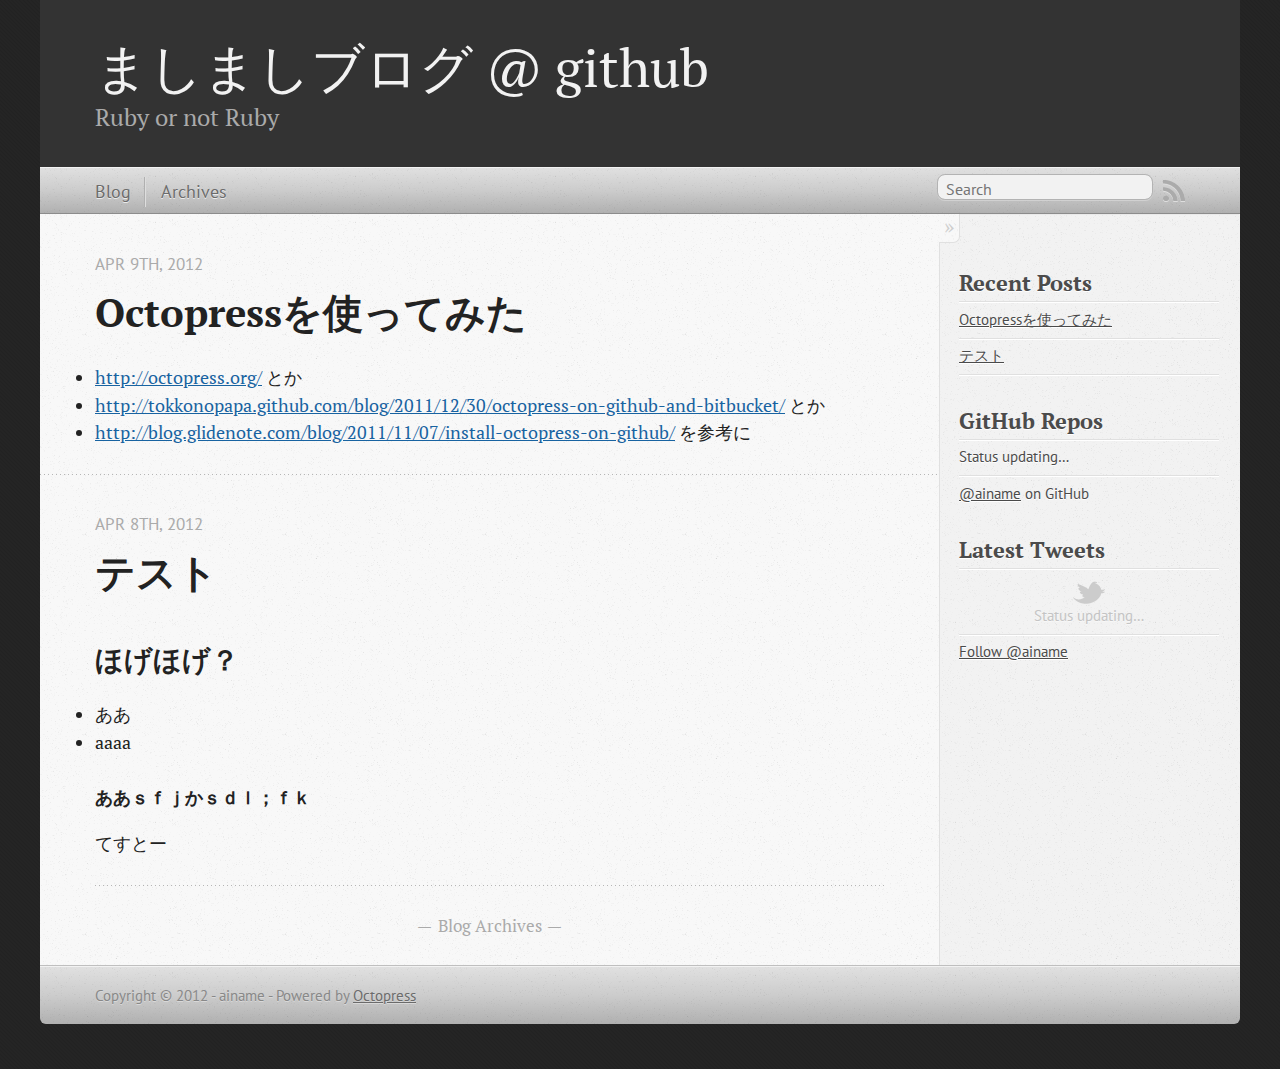
<file: index.html>
<!DOCTYPE html>
<!--[if IEMobile 7 ]><html class="no-js iem7"><![endif]-->
<!--[if lt IE 9]><html class="no-js lte-ie8"><![endif]-->
<!--[if (gt IE 8)|(gt IEMobile 7)|!(IEMobile)|!(IE)]><!--><html class="no-js" lang="en"><!--<![endif]-->
<head>
  <meta charset="utf-8">
  <title>ましましブログ @ github</title>
  <meta name="author" content="ainame">

  
  <meta name="description" content="http://octopress.org/
とか
http://tokkonopapa.github.com/blog/2011/12/30/octopress-on-github-and-bitbucket/
とか
http://blog.glidenote.com/blog/2011/11/ &hellip;">
  

  <!-- http://t.co/dKP3o1e -->
  <meta name="HandheldFriendly" content="True">
  <meta name="MobileOptimized" content="320">
  <meta name="viewport" content="width=device-width, initial-scale=1">

  
  <link rel="canonical" href="http://ainame.github.com">
  <link href="/favicon.png" rel="icon">
  <link href="/stylesheets/screen.css" media="screen, projection" rel="stylesheet" type="text/css">
  <script src="/javascripts/modernizr-2.0.js"></script>
  <script src="/javascripts/ender.js"></script>
  <script src="/javascripts/octopress.js" type="text/javascript"></script>
  <link href="/atom.xml" rel="alternate" title="ましましブログ @ github" type="application/atom+xml">
  <!--Fonts from Google"s Web font directory at http://google.com/webfonts -->
<link href="http://fonts.googleapis.com/css?family=PT+Serif:regular,italic,bold,bolditalic" rel="stylesheet" type="text/css">
<link href="http://fonts.googleapis.com/css?family=PT+Sans:regular,italic,bold,bolditalic" rel="stylesheet" type="text/css">

  

</head>

<body   >
  <header role="banner"><hgroup>
  <h1><a href="/">ましましブログ @ github</a></h1>
  
    <h2>Ruby or not Ruby</h2>
  
</hgroup>

</header>
  <nav role="navigation"><ul class="subscription" data-subscription="rss">
  <li><a href="/atom.xml" rel="subscribe-rss" title="subscribe via RSS">RSS</a></li>
  
</ul>
  
<form action="http://google.com/search" method="get">
  <fieldset role="search">
    <input type="hidden" name="q" value="site:ainame.github.com" />
    <input class="search" type="text" name="q" results="0" placeholder="Search"/>
  </fieldset>
</form>
  
<ul class="main-navigation">
  <li><a href="/">Blog</a></li>
  <li><a href="/blog/archives">Archives</a></li>
</ul>

</nav>
  <div id="main">
    <div id="content">
      <div class="blog-index">
  
  
  
    <article>
      
  <header>
    
      <h1 class="entry-title"><a href="/blog/2012/04/09/octopresswoshi-tutemita/">Octopressを使ってみた</a></h1>
    
    
      <p class="meta">
        








  


<time datetime="2012-04-09T00:13:00+09:00" pubdate data-updated="true">Apr 9<span>th</span>, 2012</time>
        
      </p>
    
  </header>


  <div class="entry-content"><ul>
<li><a href="http://octopress.org/">http://octopress.org/</a>
とか</li>
<li><a href="http://tokkonopapa.github.com/blog/2011/12/30/octopress-on-github-and-bitbucket/">http://tokkonopapa.github.com/blog/2011/12/30/octopress-on-github-and-bitbucket/</a>
とか</li>
<li><a href="http://blog.glidenote.com/blog/2011/11/07/install-octopress-on-github/">http://blog.glidenote.com/blog/2011/11/07/install-octopress-on-github/</a>
を参考に</li>
</ul>

</div>
  
  


    </article>
  
  
    <article>
      
  <header>
    
      <h1 class="entry-title"><a href="/blog/2012/04/08/tesuto/">テスト</a></h1>
    
    
      <p class="meta">
        








  


<time datetime="2012-04-08T23:42:00+09:00" pubdate data-updated="true">Apr 8<span>th</span>, 2012</time>
        
      </p>
    
  </header>


  <div class="entry-content"><h2>ほげほげ？</h2>

<ul>
<li>ああ</li>
<li>aaaa</li>
</ul>


<h4>ああｓｆｊかｓｄｌ；ｆｋ</h4>

<p>てすとー</p>
</div>
  
  


    </article>
  
  <div class="pagination">
    
    <a href="/blog/archives">Blog Archives</a>
    
  </div>
</div>
<aside class="sidebar">
  
    <section>
  <h1>Recent Posts</h1>
  <ul id="recent_posts">
    
      <li class="post">
        <a href="/blog/2012/04/09/octopresswoshi-tutemita/">Octopressを使ってみた</a>
      </li>
    
      <li class="post">
        <a href="/blog/2012/04/08/tesuto/">テスト</a>
      </li>
    
  </ul>
</section>

<section>
  <h1>GitHub Repos</h1>
  <ul id="gh_repos">
    <li class="loading">Status updating&#8230;</li>
  </ul>
  
  <a href="https://github.com/ainame">@ainame</a> on GitHub
  
  <script type="text/javascript">
    $.domReady(function(){
        if (!window.jXHR){
            var jxhr = document.createElement('script');
            jxhr.type = 'text/javascript';
            jxhr.src = '/javascripts/libs/jXHR.js';
            var s = document.getElementsByTagName('script')[0];
            s.parentNode.insertBefore(jxhr, s);
        }

        github.showRepos({
            user: 'ainame',
            count: 0,
            skip_forks: true,
            target: '#gh_repos'
        });
    });
  </script>
  <script src="/javascripts/github.js" type="text/javascript"> </script>
</section>


<section>
  <h1>Latest Tweets</h1>
  <ul id="tweets">
    <li class="loading">Status updating&#8230;</li>
  </ul>
  <script type="text/javascript">
    $.domReady(function(){
      getTwitterFeed("ainame", 4, false);
    });
  </script>
  <script src="/javascripts/twitter.js" type="text/javascript"> </script>
  
    <a href="http://twitter.com/ainame" class="twitter-follow-button" data-show-count="false">Follow @ainame</a>
  
</section>





  
</aside>

    </div>
  </div>
  <footer role="contentinfo"><p>
  Copyright &copy; 2012 - ainame -
  <span class="credit">Powered by <a href="http://octopress.org">Octopress</a></span>
</p>

</footer>
  







  <script type="text/javascript">
    (function(){
      var twitterWidgets = document.createElement('script');
      twitterWidgets.type = 'text/javascript';
      twitterWidgets.async = true;
      twitterWidgets.src = 'http://platform.twitter.com/widgets.js';
      document.getElementsByTagName('head')[0].appendChild(twitterWidgets);
    })();
  </script>





</body>
</html>
</file>
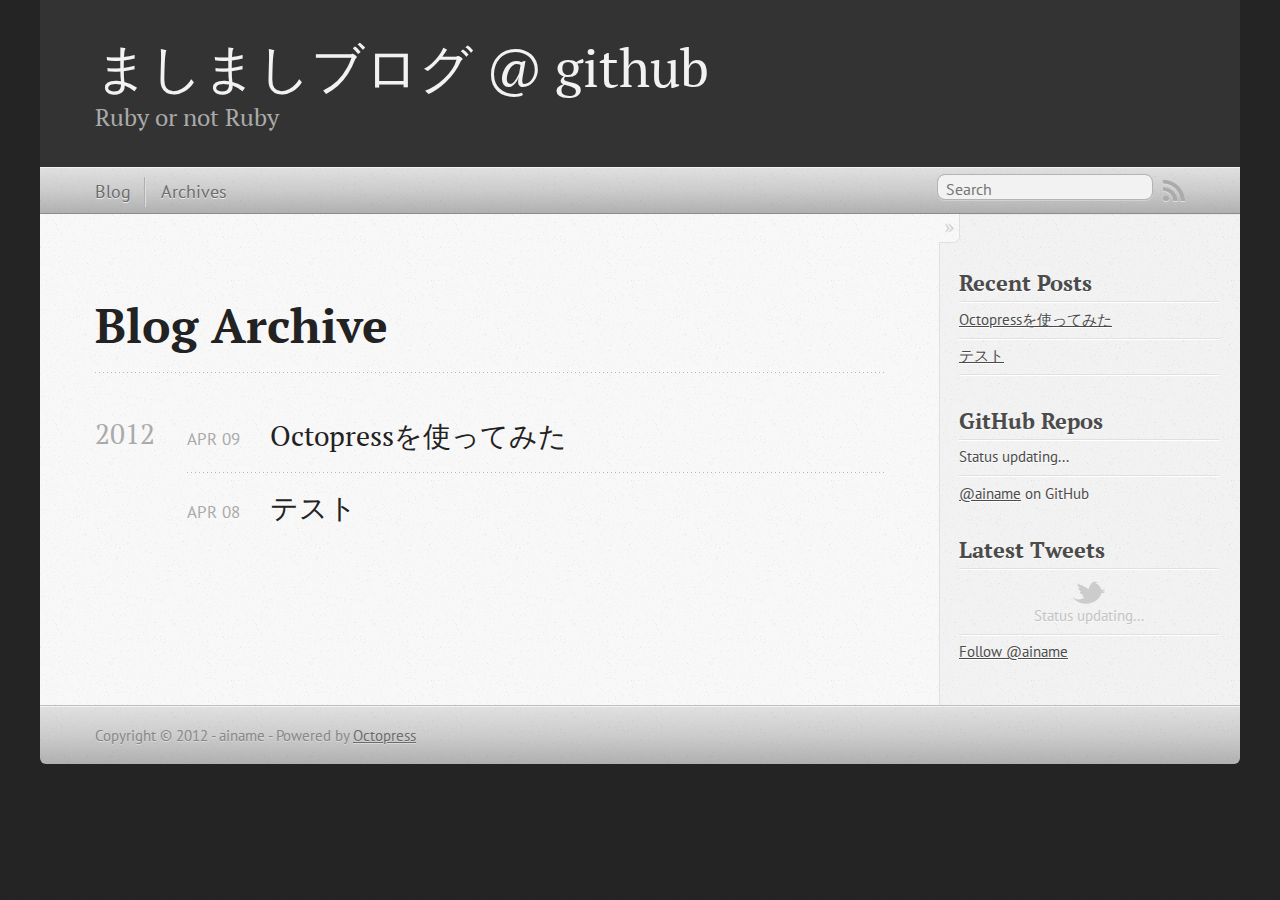
<file: blog/archives/index.html>
<!DOCTYPE html>
<!--[if IEMobile 7 ]><html class="no-js iem7"><![endif]-->
<!--[if lt IE 9]><html class="no-js lte-ie8"><![endif]-->
<!--[if (gt IE 8)|(gt IEMobile 7)|!(IEMobile)|!(IE)]><!--><html class="no-js" lang="en"><!--<![endif]-->
<head>
  <meta charset="utf-8">
  <title>Blog Archive - ましましブログ @ github</title>
  <meta name="author" content="ainame">

  
  <meta name="description" content="Blog Archive 2012 Octopressを使ってみた
Apr 09 2012 テスト
Apr 08 2012 Recent Posts Octopressを使ってみた テスト GitHub Repos Status updating... @ainame on GitHub $. &hellip;">
  

  <!-- http://t.co/dKP3o1e -->
  <meta name="HandheldFriendly" content="True">
  <meta name="MobileOptimized" content="320">
  <meta name="viewport" content="width=device-width, initial-scale=1">

  
  <link rel="canonical" href="http://ainame.github.com/blog/archives">
  <link href="/favicon.png" rel="icon">
  <link href="/stylesheets/screen.css" media="screen, projection" rel="stylesheet" type="text/css">
  <script src="/javascripts/modernizr-2.0.js"></script>
  <script src="/javascripts/ender.js"></script>
  <script src="/javascripts/octopress.js" type="text/javascript"></script>
  <link href="/atom.xml" rel="alternate" title="ましましブログ @ github" type="application/atom+xml">
  <!--Fonts from Google"s Web font directory at http://google.com/webfonts -->
<link href="http://fonts.googleapis.com/css?family=PT+Serif:regular,italic,bold,bolditalic" rel="stylesheet" type="text/css">
<link href="http://fonts.googleapis.com/css?family=PT+Sans:regular,italic,bold,bolditalic" rel="stylesheet" type="text/css">

  

</head>

<body   >
  <header role="banner"><hgroup>
  <h1><a href="/">ましましブログ @ github</a></h1>
  
    <h2>Ruby or not Ruby</h2>
  
</hgroup>

</header>
  <nav role="navigation"><ul class="subscription" data-subscription="rss">
  <li><a href="/atom.xml" rel="subscribe-rss" title="subscribe via RSS">RSS</a></li>
  
</ul>
  
<form action="http://google.com/search" method="get">
  <fieldset role="search">
    <input type="hidden" name="q" value="site:ainame.github.com" />
    <input class="search" type="text" name="q" results="0" placeholder="Search"/>
  </fieldset>
</form>
  
<ul class="main-navigation">
  <li><a href="/">Blog</a></li>
  <li><a href="/blog/archives">Archives</a></li>
</ul>

</nav>
  <div id="main">
    <div id="content">
      <div>
<article role="article">
  
  <header>
    <h1 class="entry-title">Blog Archive</h1>
    
  </header>
  
  <div id="blog-archives">



  
  <h2>2012</h2>

<article>
  
<h1><a href="/blog/2012/04/09/octopresswoshi-tutemita/">Octopressを使ってみた</a></h1>
<time datetime="2012-04-09T00:13:00+09:00" pubdate><span class='month'>Apr</span> <span class='day'>09</span> <span class='year'>2012</span></time>


</article>



<article>
  
<h1><a href="/blog/2012/04/08/tesuto/">テスト</a></h1>
<time datetime="2012-04-08T23:42:00+09:00" pubdate><span class='month'>Apr</span> <span class='day'>08</span> <span class='year'>2012</span></time>


</article>

</div>

  
</article>

</div>

<aside class="sidebar">
  
    <section>
  <h1>Recent Posts</h1>
  <ul id="recent_posts">
    
      <li class="post">
        <a href="/blog/2012/04/09/octopresswoshi-tutemita/">Octopressを使ってみた</a>
      </li>
    
      <li class="post">
        <a href="/blog/2012/04/08/tesuto/">テスト</a>
      </li>
    
  </ul>
</section>

<section>
  <h1>GitHub Repos</h1>
  <ul id="gh_repos">
    <li class="loading">Status updating...</li>
  </ul>
  
  <a href="https://github.com/ainame">@ainame</a> on GitHub
  
  <script type="text/javascript">
    $.domReady(function(){
        if (!window.jXHR){
            var jxhr = document.createElement('script');
            jxhr.type = 'text/javascript';
            jxhr.src = '/javascripts/libs/jXHR.js';
            var s = document.getElementsByTagName('script')[0];
            s.parentNode.insertBefore(jxhr, s);
        }

        github.showRepos({
            user: 'ainame',
            count: 0,
            skip_forks: true,
            target: '#gh_repos'
        });
    });
  </script>
  <script src="/javascripts/github.js" type="text/javascript"> </script>
</section>


<section>
  <h1>Latest Tweets</h1>
  <ul id="tweets">
    <li class="loading">Status updating...</li>
  </ul>
  <script type="text/javascript">
    $.domReady(function(){
      getTwitterFeed("ainame", 4, false);
    });
  </script>
  <script src="/javascripts/twitter.js" type="text/javascript"> </script>
  
    <a href="http://twitter.com/ainame" class="twitter-follow-button" data-show-count="false">Follow @ainame</a>
  
</section>





  
</aside>


    </div>
  </div>
  <footer role="contentinfo"><p>
  Copyright &copy; 2012 - ainame -
  <span class="credit">Powered by <a href="http://octopress.org">Octopress</a></span>
</p>

</footer>
  







  <script type="text/javascript">
    (function(){
      var twitterWidgets = document.createElement('script');
      twitterWidgets.type = 'text/javascript';
      twitterWidgets.async = true;
      twitterWidgets.src = 'http://platform.twitter.com/widgets.js';
      document.getElementsByTagName('head')[0].appendChild(twitterWidgets);
    })();
  </script>





</body>
</html>
</file>
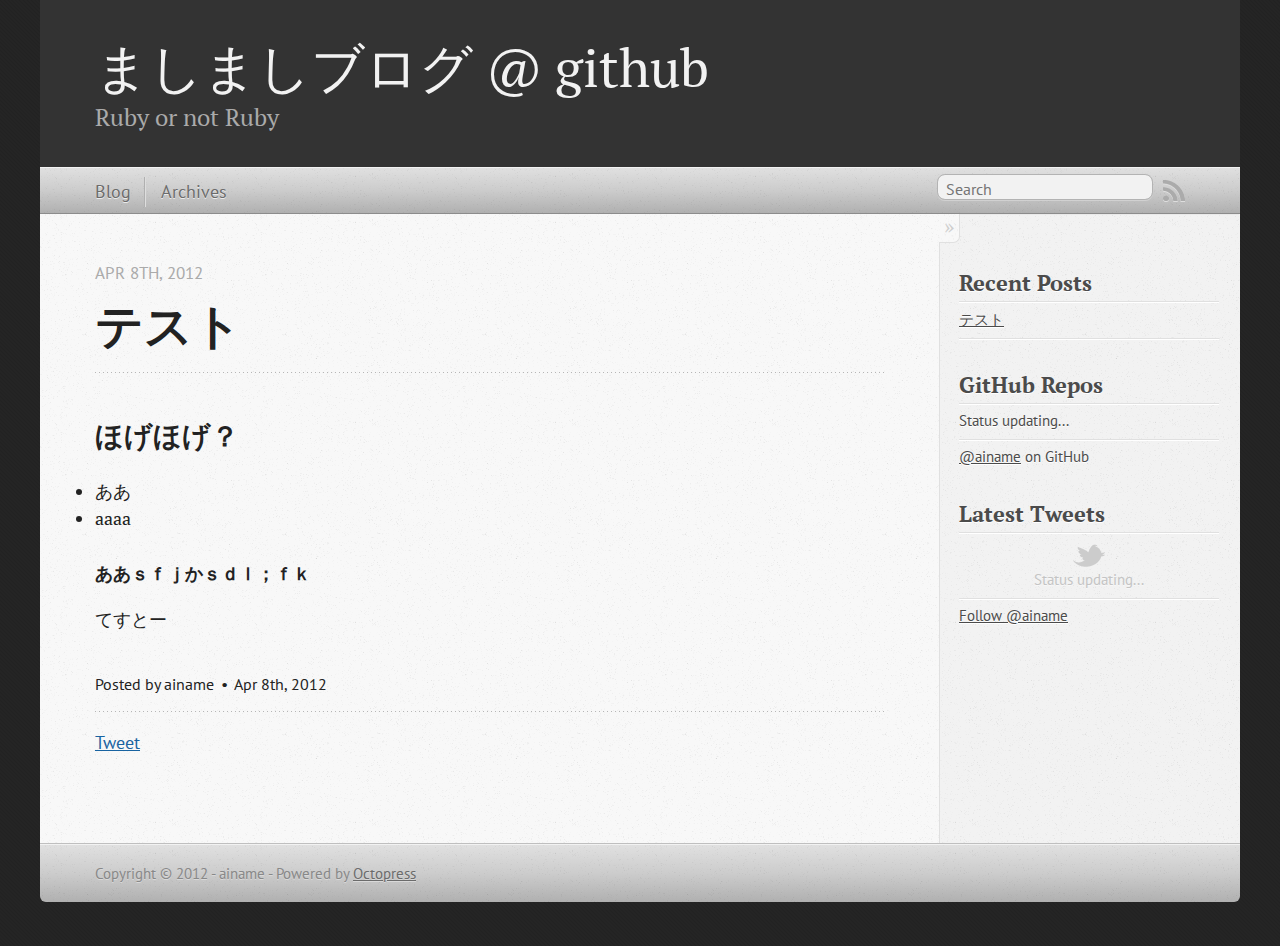
<file: blog/2012/04/08/tesuto/index.html>
<!DOCTYPE html>
<!--[if IEMobile 7 ]><html class="no-js iem7"><![endif]-->
<!--[if lt IE 9]><html class="no-js lte-ie8"><![endif]-->
<!--[if (gt IE 8)|(gt IEMobile 7)|!(IEMobile)|!(IE)]><!--><html class="no-js" lang="en"><!--<![endif]-->
<head>
  <meta charset="utf-8">
  <title>テスト - ましましブログ @ github</title>
  <meta name="author" content="ainame">

  
  <meta name="description" content="ほげほげ？ ああ
aaaa ああｓｆｊかｓｄｌ；ｆｋ てすとー
">
  

  <!-- http://t.co/dKP3o1e -->
  <meta name="HandheldFriendly" content="True">
  <meta name="MobileOptimized" content="320">
  <meta name="viewport" content="width=device-width, initial-scale=1">

  
  <link rel="canonical" href="http://ainame.github.com/blog/2012/04/08/tesuto">
  <link href="/favicon.png" rel="icon">
  <link href="/stylesheets/screen.css" media="screen, projection" rel="stylesheet" type="text/css">
  <script src="/javascripts/modernizr-2.0.js"></script>
  <script src="/javascripts/ender.js"></script>
  <script src="/javascripts/octopress.js" type="text/javascript"></script>
  <link href="/atom.xml" rel="alternate" title="ましましブログ @ github" type="application/atom+xml">
  <!--Fonts from Google"s Web font directory at http://google.com/webfonts -->
<link href="http://fonts.googleapis.com/css?family=PT+Serif:regular,italic,bold,bolditalic" rel="stylesheet" type="text/css">
<link href="http://fonts.googleapis.com/css?family=PT+Sans:regular,italic,bold,bolditalic" rel="stylesheet" type="text/css">

  

</head>

<body   >
  <header role="banner"><hgroup>
  <h1><a href="/">ましましブログ @ github</a></h1>
  
    <h2>Ruby or not Ruby</h2>
  
</hgroup>

</header>
  <nav role="navigation"><ul class="subscription" data-subscription="rss">
  <li><a href="/atom.xml" rel="subscribe-rss" title="subscribe via RSS">RSS</a></li>
  
</ul>
  
<form action="http://google.com/search" method="get">
  <fieldset role="search">
    <input type="hidden" name="q" value="site:ainame.github.com" />
    <input class="search" type="text" name="q" results="0" placeholder="Search"/>
  </fieldset>
</form>
  
<ul class="main-navigation">
  <li><a href="/">Blog</a></li>
  <li><a href="/blog/archives">Archives</a></li>
</ul>

</nav>
  <div id="main">
    <div id="content">
      <div>
<article class="hentry" role="article">
  
  <header>
    
      <h1 class="entry-title">テスト</h1>
    
    
      <p class="meta">
        








  


<time datetime="2012-04-08T23:42:00+09:00" pubdate data-updated="true">Apr 8<span>th</span>, 2012</time>
        
      </p>
    
  </header>


<div class="entry-content"><h2>ほげほげ？</h2>

<ul>
<li>ああ</li>
<li>aaaa</li>
</ul>


<h4>ああｓｆｊかｓｄｌ；ｆｋ</h4>

<p>てすとー</p>
</div>


  <footer>
    <p class="meta">
      
  

<span class="byline author vcard">Posted by <span class="fn">ainame</span></span>

      








  


<time datetime="2012-04-08T23:42:00+09:00" pubdate data-updated="true">Apr 8<span>th</span>, 2012</time>
      


    </p>
    
      <div class="sharing">
  
  <a href="http://twitter.com/share" class="twitter-share-button" data-url="http://ainame.github.com/blog/2012/04/08/tesuto/" data-via="ainame" data-counturl="http://ainame.github.com/blog/2012/04/08/tesuto/" >Tweet</a>
  
  
  
</div>

    
    <p class="meta">
      
      
    </p>
  </footer>
</article>

</div>

<aside class="sidebar">
  
    <section>
  <h1>Recent Posts</h1>
  <ul id="recent_posts">
    
      <li class="post">
        <a href="/blog/2012/04/08/tesuto/">テスト</a>
      </li>
    
  </ul>
</section>

<section>
  <h1>GitHub Repos</h1>
  <ul id="gh_repos">
    <li class="loading">Status updating...</li>
  </ul>
  
  <a href="https://github.com/ainame">@ainame</a> on GitHub
  
  <script type="text/javascript">
    $.domReady(function(){
        if (!window.jXHR){
            var jxhr = document.createElement('script');
            jxhr.type = 'text/javascript';
            jxhr.src = '/javascripts/libs/jXHR.js';
            var s = document.getElementsByTagName('script')[0];
            s.parentNode.insertBefore(jxhr, s);
        }

        github.showRepos({
            user: 'ainame',
            count: 0,
            skip_forks: true,
            target: '#gh_repos'
        });
    });
  </script>
  <script src="/javascripts/github.js" type="text/javascript"> </script>
</section>


<section>
  <h1>Latest Tweets</h1>
  <ul id="tweets">
    <li class="loading">Status updating...</li>
  </ul>
  <script type="text/javascript">
    $.domReady(function(){
      getTwitterFeed("ainame", 4, false);
    });
  </script>
  <script src="/javascripts/twitter.js" type="text/javascript"> </script>
  
    <a href="http://twitter.com/ainame" class="twitter-follow-button" data-show-count="false">Follow @ainame</a>
  
</section>





  
</aside>


    </div>
  </div>
  <footer role="contentinfo"><p>
  Copyright &copy; 2012 - ainame -
  <span class="credit">Powered by <a href="http://octopress.org">Octopress</a></span>
</p>

</footer>
  







  <script type="text/javascript">
    (function(){
      var twitterWidgets = document.createElement('script');
      twitterWidgets.type = 'text/javascript';
      twitterWidgets.async = true;
      twitterWidgets.src = 'http://platform.twitter.com/widgets.js';
      document.getElementsByTagName('head')[0].appendChild(twitterWidgets);
    })();
  </script>





</body>
</html>
</file>
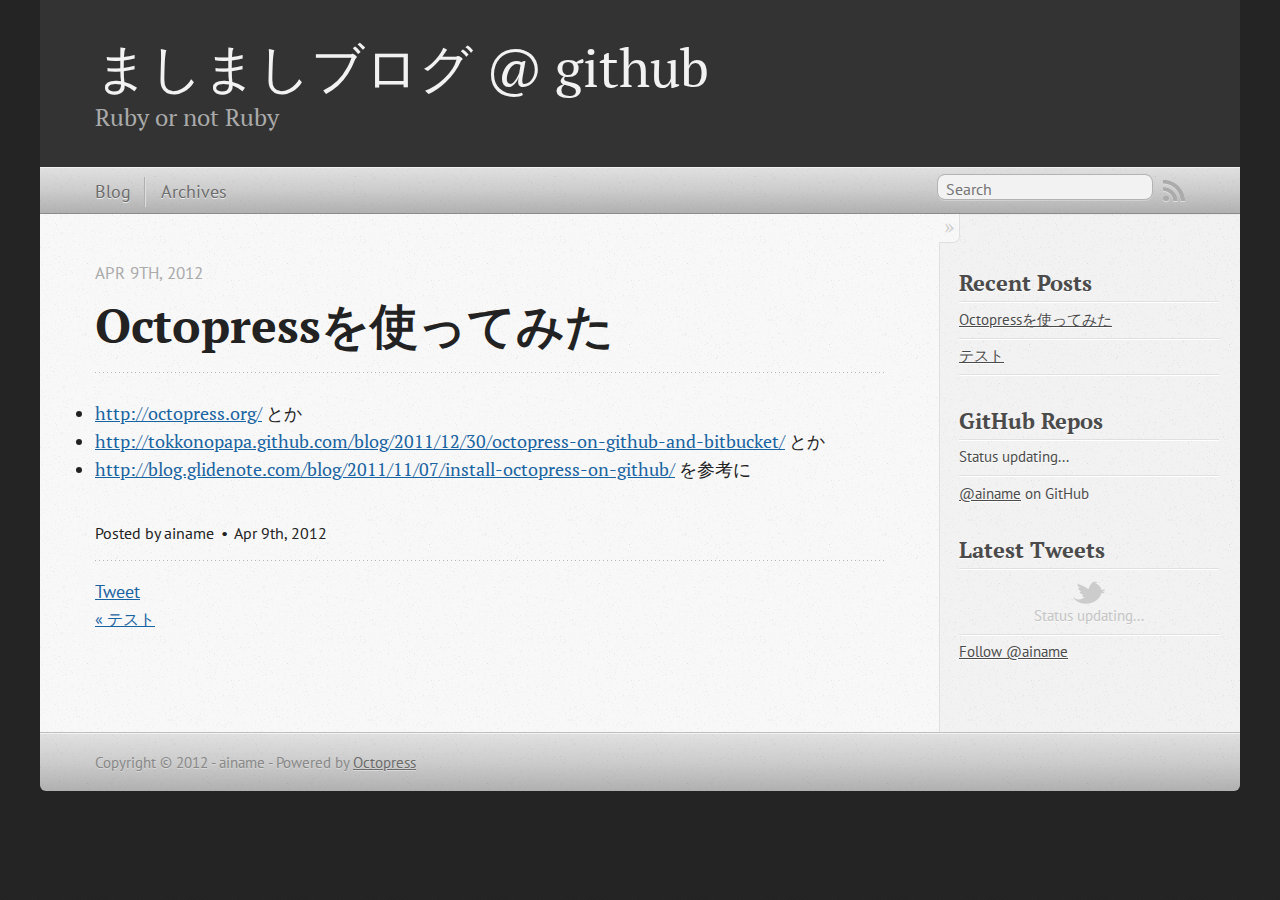
<file: blog/2012/04/09/octopresswoshi-tutemita/index.html>
<!DOCTYPE html>
<!--[if IEMobile 7 ]><html class="no-js iem7"><![endif]-->
<!--[if lt IE 9]><html class="no-js lte-ie8"><![endif]-->
<!--[if (gt IE 8)|(gt IEMobile 7)|!(IEMobile)|!(IE)]><!--><html class="no-js" lang="en"><!--<![endif]-->
<head>
  <meta charset="utf-8">
  <title>Octopressを使ってみた - ましましブログ @ github</title>
  <meta name="author" content="ainame">

  
  <meta name="description" content="http://octopress.org/
とか
http://tokkonopapa.github.com/blog/2011/12/30/octopress-on-github-and-bitbucket/
とか
http://blog.glidenote.com/blog/2011/11/ &hellip;">
  

  <!-- http://t.co/dKP3o1e -->
  <meta name="HandheldFriendly" content="True">
  <meta name="MobileOptimized" content="320">
  <meta name="viewport" content="width=device-width, initial-scale=1">

  
  <link rel="canonical" href="http://ainame.github.com/blog/2012/04/09/octopresswoshi-tutemita">
  <link href="/favicon.png" rel="icon">
  <link href="/stylesheets/screen.css" media="screen, projection" rel="stylesheet" type="text/css">
  <script src="/javascripts/modernizr-2.0.js"></script>
  <script src="/javascripts/ender.js"></script>
  <script src="/javascripts/octopress.js" type="text/javascript"></script>
  <link href="/atom.xml" rel="alternate" title="ましましブログ @ github" type="application/atom+xml">
  <!--Fonts from Google"s Web font directory at http://google.com/webfonts -->
<link href="http://fonts.googleapis.com/css?family=PT+Serif:regular,italic,bold,bolditalic" rel="stylesheet" type="text/css">
<link href="http://fonts.googleapis.com/css?family=PT+Sans:regular,italic,bold,bolditalic" rel="stylesheet" type="text/css">

  

</head>

<body   >
  <header role="banner"><hgroup>
  <h1><a href="/">ましましブログ @ github</a></h1>
  
    <h2>Ruby or not Ruby</h2>
  
</hgroup>

</header>
  <nav role="navigation"><ul class="subscription" data-subscription="rss">
  <li><a href="/atom.xml" rel="subscribe-rss" title="subscribe via RSS">RSS</a></li>
  
</ul>
  
<form action="http://google.com/search" method="get">
  <fieldset role="search">
    <input type="hidden" name="q" value="site:ainame.github.com" />
    <input class="search" type="text" name="q" results="0" placeholder="Search"/>
  </fieldset>
</form>
  
<ul class="main-navigation">
  <li><a href="/">Blog</a></li>
  <li><a href="/blog/archives">Archives</a></li>
</ul>

</nav>
  <div id="main">
    <div id="content">
      <div>
<article class="hentry" role="article">
  
  <header>
    
      <h1 class="entry-title">Octopressを使ってみた</h1>
    
    
      <p class="meta">
        








  


<time datetime="2012-04-09T00:13:00+09:00" pubdate data-updated="true">Apr 9<span>th</span>, 2012</time>
        
      </p>
    
  </header>


<div class="entry-content"><ul>
<li><a href="http://octopress.org/">http://octopress.org/</a>
とか</li>
<li><a href="http://tokkonopapa.github.com/blog/2011/12/30/octopress-on-github-and-bitbucket/">http://tokkonopapa.github.com/blog/2011/12/30/octopress-on-github-and-bitbucket/</a>
とか</li>
<li><a href="http://blog.glidenote.com/blog/2011/11/07/install-octopress-on-github/">http://blog.glidenote.com/blog/2011/11/07/install-octopress-on-github/</a>
を参考に</li>
</ul>

</div>


  <footer>
    <p class="meta">
      
  

<span class="byline author vcard">Posted by <span class="fn">ainame</span></span>

      








  


<time datetime="2012-04-09T00:13:00+09:00" pubdate data-updated="true">Apr 9<span>th</span>, 2012</time>
      


    </p>
    
      <div class="sharing">
  
  <a href="http://twitter.com/share" class="twitter-share-button" data-url="http://ainame.github.com/blog/2012/04/09/octopresswoshi-tutemita/" data-via="ainame" data-counturl="http://ainame.github.com/blog/2012/04/09/octopresswoshi-tutemita/" >Tweet</a>
  
  
  
</div>

    
    <p class="meta">
      
        <a class="basic-alignment left" href="/blog/2012/04/08/tesuto/" title="Previous Post: テスト">&laquo; テスト</a>
      
      
    </p>
  </footer>
</article>

</div>

<aside class="sidebar">
  
    <section>
  <h1>Recent Posts</h1>
  <ul id="recent_posts">
    
      <li class="post">
        <a href="/blog/2012/04/09/octopresswoshi-tutemita/">Octopressを使ってみた</a>
      </li>
    
      <li class="post">
        <a href="/blog/2012/04/08/tesuto/">テスト</a>
      </li>
    
  </ul>
</section>

<section>
  <h1>GitHub Repos</h1>
  <ul id="gh_repos">
    <li class="loading">Status updating...</li>
  </ul>
  
  <a href="https://github.com/ainame">@ainame</a> on GitHub
  
  <script type="text/javascript">
    $.domReady(function(){
        if (!window.jXHR){
            var jxhr = document.createElement('script');
            jxhr.type = 'text/javascript';
            jxhr.src = '/javascripts/libs/jXHR.js';
            var s = document.getElementsByTagName('script')[0];
            s.parentNode.insertBefore(jxhr, s);
        }

        github.showRepos({
            user: 'ainame',
            count: 0,
            skip_forks: true,
            target: '#gh_repos'
        });
    });
  </script>
  <script src="/javascripts/github.js" type="text/javascript"> </script>
</section>


<section>
  <h1>Latest Tweets</h1>
  <ul id="tweets">
    <li class="loading">Status updating...</li>
  </ul>
  <script type="text/javascript">
    $.domReady(function(){
      getTwitterFeed("ainame", 4, false);
    });
  </script>
  <script src="/javascripts/twitter.js" type="text/javascript"> </script>
  
    <a href="http://twitter.com/ainame" class="twitter-follow-button" data-show-count="false">Follow @ainame</a>
  
</section>





  
</aside>


    </div>
  </div>
  <footer role="contentinfo"><p>
  Copyright &copy; 2012 - ainame -
  <span class="credit">Powered by <a href="http://octopress.org">Octopress</a></span>
</p>

</footer>
  







  <script type="text/javascript">
    (function(){
      var twitterWidgets = document.createElement('script');
      twitterWidgets.type = 'text/javascript';
      twitterWidgets.async = true;
      twitterWidgets.src = 'http://platform.twitter.com/widgets.js';
      document.getElementsByTagName('head')[0].appendChild(twitterWidgets);
    })();
  </script>





</body>
</html>
</file>
<file: stylesheets/screen.css>
html,body,div,span,applet,object,iframe,h1,h2,h3,h4,h5,h6,p,blockquote,pre,a,abbr,acronym,address,big,cite,code,del,dfn,em,img,ins,kbd,q,s,samp,small,strike,strong,sub,sup,tt,var,b,u,i,center,dl,dt,dd,ol,ul,li,fieldset,form,label,legend,table,caption,tbody,tfoot,thead,tr,th,td,article,aside,canvas,details,embed,figure,figcaption,footer,header,hgroup,menu,nav,output,ruby,section,summary,time,mark,audio,video{margin:0;padding:0;border:0;font-size:100%;font:inherit;vertical-align:baseline}body{line-height:1}ol,ul{list-style:none}table{border-collapse:collapse;border-spacing:0}caption,th,td{text-align:left;font-weight:normal;vertical-align:middle}q,blockquote{quotes:none}q:before,q:after,blockquote:before,blockquote:after{content:"";content:none}a img{border:none}article,aside,details,figcaption,figure,footer,header,hgroup,menu,nav,section,summary{display:block}article,aside,details,figcaption,figure,footer,header,hgroup,menu,nav,section,summary{display:block}a{color:#1863a1}a:visited{color:#751590}a:focus{color:#0181eb}a:hover{color:#0181eb}a:active{color:#01579f}aside.sidebar a{color:#1863a1}aside.sidebar a:focus{color:#0181eb}aside.sidebar a:hover{color:#0181eb}aside.sidebar a:active{color:#01579f}a{-moz-transition:color 0.3s;-webkit-transition:color 0.3s;-o-transition:color 0.3s;transition:color 0.3s}html{background:#252525 url('/images/line-tile.png?1333879604') top left}body > div{background:#f2f2f2 url('/images/noise.png?1333879604') top left;border-bottom:1px solid #bfbfbf}body > div > div{background:#f8f8f8 url('/images/noise.png?1333879604') top left;border-right:1px solid #e0e0e0}.heading,body > header h1,h1,h2,h3,h4,h5,h6{font-family:"PT Serif", "Georgia", "Helvetica Neue", Arial, sans-serif}.sans,body > header h2,body > nav form .search,body > nav a,article header p.meta,article > footer,#content .blog-index footer,html .gist .gist-file .gist-meta,#blog-archives a.category,#blog-archives time,aside.sidebar section,body > footer{font-family:"PT Sans", "Helvetica Neue", Arial, sans-serif}.serif,body,#content .blog-index a[rel=full-article]{font-family:"PT Serif", Georgia, Times, "Times New Roman", serif}.mono,pre,code,tt,p code,li code{font-family:Menlo, Monaco, "Andale Mono", "lucida console", "Courier New", monospace}body > header h1{font-size:2.2em;font-family:"PT Serif", "Georgia", "Helvetica Neue", Arial, sans-serif;font-weight:normal;line-height:1.2em;margin-bottom:0.6667em}body > header h2{font-family:"PT Serif", "Georgia", "Helvetica Neue", Arial, sans-serif}body{line-height:1.5em;color:#222}h1{font-size:2.2em;line-height:1.2em}@media only screen and (min-width: 992px){body{font-size:1.15em}h1{font-size:2.6em;line-height:1.2em}}h1,h2,h3,h4,h5,h6{text-rendering:optimizelegibility;margin-bottom:1em;font-weight:bold}h2,section h1{font-size:1.5em}h3,section h2,section section h1{font-size:1.3em}h4,section h3,section section h2,section section section h1{font-size:1em}h5,section h4,section section h3{font-size:.9em}h6,section h5,section section h4,section section section h3{font-size:.8em}p,blockquote,ul,ol{margin-bottom:1.5em}ul{list-style-type:disc}ul ul{list-style-type:circle;margin-bottom:0px}ul ul ul{list-style-type:square;margin-bottom:0px}ol{list-style-type:decimal}ol ol{list-style-type:lower-alpha;margin-bottom:0px}ol ol ol{list-style-type:lower-roman;margin-bottom:0px}ul,ul ul,ul ol,ol,ol ul,ol ol{margin-left:1.3em}strong{font-weight:bold}em{font-style:italic}sup,sub{font-size:0.8em;position:relative;display:inline-block}sup{top:-0.5em}sub{bottom:-0.5em}q{font-style:italic}q:before{content:"\201C"}q:after{content:"\201D"}em,dfn{font-style:italic}strong,dfn{font-weight:bold}del,s{text-decoration:line-through}abbr,acronym{border-bottom:1px dotted;cursor:help}sub,sup{line-height:0}hr{margin-bottom:0.2em}small{font-size:.8em}big{font-size:1.2em}blockquote{font-style:italic;position:relative;font-size:1.2em;line-height:1.5em;padding-left:1em;border-left:4px solid rgba(170,170,170,0.5)}blockquote cite{font-style:italic}blockquote cite a{color:#aaa !important;word-wrap:break-word}blockquote cite:before{content:'\2014';padding-right:.3em;padding-left:.3em;color:#aaa}@media only screen and (min-width: 992px){blockquote{padding-left:1.5em;border-left-width:4px}}.pullquote-right:before,.pullquote-left:before{padding:0;border:none;content:attr(data-pullquote);float:right;width:45%;margin:.5em 0 1em 1.5em;position:relative;top:7px;font-size:1.4em;line-height:1.45em}.pullquote-left:before{float:left;margin:.5em 1.5em 1em 0}.force-wrap,article a,aside.sidebar a{white-space:-moz-pre-wrap;white-space:-pre-wrap;white-space:-o-pre-wrap;white-space:pre-wrap;word-wrap:break-word}.group,body > header,body > nav,body > footer,body #content > article,body #content > div > article,body #content > div > section,body div.pagination,aside.sidebar,#main,#content,.collapse-sidebar aside.sidebar{*zoom:1}.group:after,body > header:after,body > nav:after,body > footer:after,body #content > article:after,body #content > div > article:after,body #content > div > section:after,body div.pagination:after,aside.sidebar:after,#main:after,#content:after,.collapse-sidebar aside.sidebar:after{content:"";display:table;clear:both}body{-webkit-text-size-adjust:none;max-width:1200px;position:relative;margin:0 auto}body > header,body > nav,body > footer,body #content > article,body #content > div > article,body #content > div > section{padding-left:18px;padding-right:18px}@media only screen and (min-width: 480px){body > header,body > nav,body > footer,body #content > article,body #content > div > article,body #content > div > section{padding-left:25px;padding-right:25px}}@media only screen and (min-width: 768px){body > header,body > nav,body > footer,body #content > article,body #content > div > article,body #content > div > section{padding-left:35px;padding-right:35px}}@media only screen and (min-width: 992px){body > header,body > nav,body > footer,body #content > article,body #content > div > article,body #content > div > section{padding-left:55px;padding-right:55px}}body div.pagination{margin-left:18px;margin-right:18px}@media only screen and (min-width: 480px){body div.pagination{margin-left:25px;margin-right:25px}}@media only screen and (min-width: 768px){body div.pagination{margin-left:35px;margin-right:35px}}@media only screen and (min-width: 992px){body div.pagination{margin-left:55px;margin-right:55px}}body > header{font-size:1em;padding-top:1.5em;padding-bottom:1.5em}#content{overflow:hidden}#content > div,#content > article{width:100%}aside.sidebar{float:none;padding:0 18px 1px;background-color:#f7f7f7;border-top:1px solid #e0e0e0}.flex-content,article img,article video,article .flash-video,aside.sidebar img{max-width:100%;height:auto}.basic-alignment.left,article img.left,article video.left,article .left.flash-video,aside.sidebar img.left{float:left;margin-right:1.5em}.basic-alignment.right,article img.right,article video.right,article .right.flash-video,aside.sidebar img.right{float:right;margin-left:1.5em}.basic-alignment.center,article img.center,article video.center,article .center.flash-video,aside.sidebar img.center{display:block;margin:0 auto 1.5em}.basic-alignment.left,article img.left,article video.left,article .left.flash-video,aside.sidebar img.left,.basic-alignment.right,article img.right,article video.right,article .right.flash-video,aside.sidebar img.right{margin-bottom:.8em}.toggle-sidebar,.no-sidebar .toggle-sidebar{display:none}@media only screen and (min-width: 750px){body.sidebar-footer aside.sidebar{float:none;width:auto;clear:left;margin:0;padding:0 35px 1px;background-color:#f7f7f7;border-top:1px solid #eaeaea}body.sidebar-footer aside.sidebar section.odd,body.sidebar-footer aside.sidebar section.even{float:left;width:48%}body.sidebar-footer aside.sidebar section.odd{margin-left:0}body.sidebar-footer aside.sidebar section.even{margin-left:4%}body.sidebar-footer aside.sidebar.thirds section{width:30%;margin-left:5%}body.sidebar-footer aside.sidebar.thirds section.first{margin-left:0;clear:both}}body.sidebar-footer #content{margin-right:0px}body.sidebar-footer .toggle-sidebar{display:none}@media only screen and (min-width: 550px){body > header{font-size:1em}}@media only screen and (min-width: 750px){aside.sidebar{float:none;width:auto;clear:left;margin:0;padding:0 35px 1px;background-color:#f7f7f7;border-top:1px solid #eaeaea}aside.sidebar section.odd,aside.sidebar section.even{float:left;width:48%}aside.sidebar section.odd{margin-left:0}aside.sidebar section.even{margin-left:4%}aside.sidebar.thirds section{width:30%;margin-left:5%}aside.sidebar.thirds section.first{margin-left:0;clear:both}}@media only screen and (min-width: 768px){body{-webkit-text-size-adjust:auto}body > header{font-size:1.2em}#main{padding:0;margin:0 auto}#content{overflow:visible;margin-right:240px;position:relative}.no-sidebar #content{margin-right:0;border-right:0}.collapse-sidebar #content{margin-right:20px}#content > div,#content > article{padding-top:17.5px;padding-bottom:17.5px;float:left}aside.sidebar{width:210px;padding:0 15px 15px;background:none;clear:none;float:left;margin:0 -100% 0 0}aside.sidebar section{width:auto;margin-left:0}aside.sidebar section.odd,aside.sidebar section.even{float:none;width:auto;margin-left:0}.collapse-sidebar aside.sidebar{float:none;width:auto;clear:left;margin:0;padding:0 35px 1px;background-color:#f7f7f7;border-top:1px solid #eaeaea}.collapse-sidebar aside.sidebar section.odd,.collapse-sidebar aside.sidebar section.even{float:left;width:48%}.collapse-sidebar aside.sidebar section.odd{margin-left:0}.collapse-sidebar aside.sidebar section.even{margin-left:4%}.collapse-sidebar aside.sidebar.thirds section{width:30%;margin-left:5%}.collapse-sidebar aside.sidebar.thirds section.first{margin-left:0;clear:both}}@media only screen and (min-width: 992px){body > header{font-size:1.3em}#content{margin-right:300px}#content > div,#content > article{padding-top:27.5px;padding-bottom:27.5px}aside.sidebar{width:260px;padding:1.2em 20px 20px}.collapse-sidebar aside.sidebar{padding-left:55px;padding-right:55px}}@media only screen and (min-width: 768px){ul,ol{margin-left:0}}body > header{background:#333}body > header h1{display:inline-block;margin:0}body > header h1 a,body > header h1 a:visited,body > header h1 a:hover{color:#f2f2f2;text-decoration:none}body > header h2{margin:.2em 0 0;font-size:1em;color:#aaa;font-weight:normal}body > nav{position:relative;background-color:#ccc;background:url('/images/noise.png?1333879604'),-webkit-gradient(linear, 50% 0%, 50% 100%, color-stop(0%, #e0e0e0), color-stop(50%, #cccccc), color-stop(100%, #b0b0b0));background:url('/images/noise.png?1333879604'),-webkit-linear-gradient(#e0e0e0,#cccccc,#b0b0b0);background:url('/images/noise.png?1333879604'),-moz-linear-gradient(#e0e0e0,#cccccc,#b0b0b0);background:url('/images/noise.png?1333879604'),-o-linear-gradient(#e0e0e0,#cccccc,#b0b0b0);background:url('/images/noise.png?1333879604'),-ms-linear-gradient(#e0e0e0,#cccccc,#b0b0b0);background:url('/images/noise.png?1333879604'),linear-gradient(#e0e0e0,#cccccc,#b0b0b0);border-top:1px solid #f2f2f2;border-bottom:1px solid #8c8c8c;padding-top:.35em;padding-bottom:.35em}body > nav form{-moz-background-clip:padding;-webkit-background-clip:padding;-o-background-clip:padding-box;-ms-background-clip:padding-box;-khtml-background-clip:padding-box;background-clip:padding-box;margin:0;padding:0}body > nav form .search{padding:.3em .5em 0;font-size:.85em;line-height:1.1em;width:95%;-moz-border-radius:0.5em;-webkit-border-radius:0.5em;-o-border-radius:0.5em;-ms-border-radius:0.5em;-khtml-border-radius:0.5em;border-radius:0.5em;-moz-background-clip:padding;-webkit-background-clip:padding;-o-background-clip:padding-box;-ms-background-clip:padding-box;-khtml-background-clip:padding-box;background-clip:padding-box;-moz-box-shadow:#d1d1d1 0 1px;-webkit-box-shadow:#d1d1d1 0 1px;-o-box-shadow:#d1d1d1 0 1px;box-shadow:#d1d1d1 0 1px;background-color:#f2f2f2;border:1px solid #b3b3b3;color:#888}body > nav form .search:focus{color:#444;border-color:#80b1df;-moz-box-shadow:#80b1df 0 0 4px,#80b1df 0 0 3px inset;-webkit-box-shadow:#80b1df 0 0 4px,#80b1df 0 0 3px inset;-o-box-shadow:#80b1df 0 0 4px,#80b1df 0 0 3px inset;box-shadow:#80b1df 0 0 4px,#80b1df 0 0 3px inset;background-color:#fff;outline:none}body > nav fieldset[role=search]{float:right;width:48%}body > nav fieldset.mobile-nav{float:left;width:48%}body > nav fieldset.mobile-nav select{width:100%;font-size:.8em;border:1px solid #888}body > nav ul{display:none}@media only screen and (min-width: 550px){body > nav{font-size:.9em}body > nav ul{margin:0;padding:0;border:0;overflow:hidden;*zoom:1;float:left;display:block;padding-top:.15em}body > nav ul li{list-style-image:none;list-style-type:none;margin-left:0px;white-space:nowrap;display:inline;float:left;padding-left:0;padding-right:0}body > nav ul li:first-child,body > nav ul li.first{padding-left:0}body > nav ul li:last-child{padding-right:0}body > nav ul li.last{padding-right:0}body > nav ul.subscription{margin-left:.8em;float:right}body > nav ul.subscription li:last-child a{padding-right:0}body > nav ul li{margin:0}body > nav a{color:#6b6b6b;text-shadow:#ebebeb 0 1px;float:left;text-decoration:none;font-size:1.1em;padding:.1em 0;line-height:1.5em}body > nav a:visited{color:#6b6b6b}body > nav a:hover{color:#2b2b2b}body > nav li + li{border-left:1px solid #b0b0b0;margin-left:.8em}body > nav li + li a{padding-left:.8em;border-left:1px solid #dedede}body > nav form{float:right;text-align:left;padding-left:.8em;width:175px}body > nav form .search{width:93%;font-size:.95em;line-height:1.2em}body > nav ul[data-subscription$=email] + form{width:97px}body > nav ul[data-subscription$=email] + form .search{width:91%}body > nav fieldset.mobile-nav{display:none}body > nav fieldset[role=search]{width:99%}}@media only screen and (min-width: 992px){body > nav form{width:215px}body > nav ul[data-subscription$=email] + form{width:147px}}.no-placeholder body > nav .search{background:#f2f2f2 url('/images/search.png?1333879604') 0.3em 0.25em no-repeat;text-indent:1.3em}@media only screen and (min-width: 550px){.maskImage body > nav ul[data-subscription$=email] + form{width:123px}}@media only screen and (min-width: 992px){.maskImage body > nav ul[data-subscription$=email] + form{width:173px}}.maskImage ul.subscription{position:relative;top:.2em}.maskImage ul.subscription li,.maskImage ul.subscription a{border:0;padding:0}.maskImage a[rel=subscribe-rss]{position:relative;top:0px;text-indent:-999999em;background-color:#dedede;border:0;padding:0}.maskImage a[rel=subscribe-rss],.maskImage a[rel=subscribe-rss]:after{-moz-mask-image:url('/images/rss.png?1333879604');-webkit-mask-image:url('/images/rss.png?1333879604');-o-mask-image:url('/images/rss.png?1333879604');-ms-mask-image:url('/images/rss.png?1333879604');-khtml-mask-image:url('/images/rss.png?1333879604');mask-image:url('/images/rss.png?1333879604');-moz-mask-repeat:no-repeat;-webkit-mask-repeat:no-repeat;-o-mask-repeat:no-repeat;-ms-mask-repeat:no-repeat;-khtml-mask-repeat:no-repeat;mask-repeat:no-repeat;width:22px;height:22px}.maskImage a[rel=subscribe-rss]:after{content:"";position:absolute;top:-1px;left:0;background-color:#ababab}.maskImage a[rel=subscribe-rss]:hover:after{background-color:#9e9e9e}.maskImage a[rel=subscribe-email]{position:relative;top:0px;text-indent:-999999em;background-color:#dedede;border:0;padding:0}.maskImage a[rel=subscribe-email],.maskImage a[rel=subscribe-email]:after{-moz-mask-image:url('/images/email.png?1333879604');-webkit-mask-image:url('/images/email.png?1333879604');-o-mask-image:url('/images/email.png?1333879604');-ms-mask-image:url('/images/email.png?1333879604');-khtml-mask-image:url('/images/email.png?1333879604');mask-image:url('/images/email.png?1333879604');-moz-mask-repeat:no-repeat;-webkit-mask-repeat:no-repeat;-o-mask-repeat:no-repeat;-ms-mask-repeat:no-repeat;-khtml-mask-repeat:no-repeat;mask-repeat:no-repeat;width:28px;height:22px}.maskImage a[rel=subscribe-email]:after{content:"";position:absolute;top:-1px;left:0;background-color:#ababab}.maskImage a[rel=subscribe-email]:hover:after{background-color:#9e9e9e}article{padding-top:1em}article header{position:relative;padding-top:2em;padding-bottom:1em;margin-bottom:1em;background:url('[data-uri]') bottom left repeat-x}article header h1{margin:0}article header h1 a{text-decoration:none}article header h1 a:hover{text-decoration:underline}article header p{font-size:.9em;color:#aaa;margin:0}article header p.meta{text-transform:uppercase;position:absolute;top:0}@media only screen and (min-width: 768px){article header{margin-bottom:1.5em;padding-bottom:1em;background:url('[data-uri]') bottom left repeat-x}}article h2{padding-top:0.8em;background:url('[data-uri]') top left repeat-x}.entry-content article h2:first-child,article header + h2{padding-top:0}article h2:first-child,article header + h2{background:none}article .feature{padding-top:.5em;margin-bottom:1em;padding-bottom:1em;background:url('[data-uri]') bottom left repeat-x;font-size:2.0em;font-style:italic;line-height:1.3em}article img,article video,article .flash-video{-moz-border-radius:0.3em;-webkit-border-radius:0.3em;-o-border-radius:0.3em;-ms-border-radius:0.3em;-khtml-border-radius:0.3em;border-radius:0.3em;-moz-box-shadow:rgba(0,0,0,0.15) 0 1px 4px;-webkit-box-shadow:rgba(0,0,0,0.15) 0 1px 4px;-o-box-shadow:rgba(0,0,0,0.15) 0 1px 4px;box-shadow:rgba(0,0,0,0.15) 0 1px 4px;-moz-box-sizing:border-box;-webkit-box-sizing:border-box;-ms-box-sizing:border-box;box-sizing:border-box;border:white 0.5em solid}article video,article .flash-video{margin:0 auto 1.5em}article video{display:block;width:100%}article .flash-video > div{position:relative;display:block;padding-bottom:56.25%;padding-top:1px;height:0;overflow:hidden}article .flash-video > div iframe,article .flash-video > div object,article .flash-video > div embed{position:absolute;top:0;left:0;width:100%;height:100%}article > footer{padding-bottom:2.5em;margin-top:2em}article > footer p.meta{margin-bottom:.8em;font-size:.85em;clear:both;overflow:hidden}.blog-index article + article{background:url('[data-uri]') top left repeat-x}#content .blog-index{padding-top:0;padding-bottom:0}#content .blog-index article{padding-top:2em}#content .blog-index article header{background:none;padding-bottom:0}#content .blog-index article h1{font-size:2.2em}#content .blog-index article h1 a{color:inherit}#content .blog-index article h1 a:hover{color:#0181eb}#content .blog-index a[rel=full-article]{background:#ebebeb;display:inline-block;padding:.4em .8em;margin-right:.5em;text-decoration:none;color:#666;-moz-transition:background-color 0.5s;-webkit-transition:background-color 0.5s;-o-transition:background-color 0.5s;transition:background-color 0.5s}#content .blog-index a[rel=full-article]:hover{background:#0181eb;text-shadow:none;color:#f8f8f8}#content .blog-index footer{margin-top:1em}.separator,article > footer .byline + time:before,article > footer time + time:before,article > footer .comments:before,article > footer .byline ~ .categories:before{content:"\2022 ";padding:0 .4em 0 .2em;display:inline-block}#content div.pagination{text-align:center;font-size:.95em;position:relative;background:url('[data-uri]') top left repeat-x;padding-top:1.5em;padding-bottom:1.5em}#content div.pagination a{text-decoration:none;color:#aaa}#content div.pagination a.prev{position:absolute;left:0}#content div.pagination a.next{position:absolute;right:0}#content div.pagination a:hover{color:#0181eb}#content div.pagination a[href*=archive]:before,#content div.pagination a[href*=archive]:after{content:'\2014';padding:0 .3em}p.meta + .sharing{padding-top:1em;padding-left:0;background:url('[data-uri]') top left repeat-x}#fb-root{display:none}.highlight,html .gist .gist-file .gist-syntax .gist-highlight{border:1px solid #05232b !important}.highlight table td.code,html .gist .gist-file .gist-syntax .gist-highlight table td.code{width:100%}.highlight .line-numbers,html .gist .gist-file .gist-syntax .gist-highlight .line-numbers{text-align:right;font-size:13px;line-height:1.45em;background:#073642 url('/images/noise.png?1333879604') top left !important;border-right:1px solid #00232c !important;-moz-box-shadow:#083e4b -1px 0 inset;-webkit-box-shadow:#083e4b -1px 0 inset;-o-box-shadow:#083e4b -1px 0 inset;box-shadow:#083e4b -1px 0 inset;text-shadow:#021014 0 -1px;padding:.8em !important;-moz-border-radius:0;-webkit-border-radius:0;-o-border-radius:0;-ms-border-radius:0;-khtml-border-radius:0;border-radius:0}.highlight .line-numbers span,html .gist .gist-file .gist-syntax .gist-highlight .line-numbers span{color:#586e75 !important}figure.code,.gist-file,pre{-moz-box-shadow:rgba(0,0,0,0.06) 0 0 10px;-webkit-box-shadow:rgba(0,0,0,0.06) 0 0 10px;-o-box-shadow:rgba(0,0,0,0.06) 0 0 10px;box-shadow:rgba(0,0,0,0.06) 0 0 10px}figure.code .highlight pre,.gist-file .highlight pre,pre .highlight pre{-moz-box-shadow:none;-webkit-box-shadow:none;-o-box-shadow:none;box-shadow:none}html .gist .gist-file{margin-bottom:1.8em;position:relative;border:none;padding-top:26px !important}html .gist .gist-file .gist-syntax{border-bottom:0 !important;background:none !important}html .gist .gist-file .gist-syntax .gist-highlight{background:#002b36 !important}html .gist .gist-file .gist-meta{padding:.6em 0.8em;border:1px solid #083e4b !important;color:#586e75;font-size:.7em !important;background:#073642 url('/images/noise.png?1333879604') top left;line-height:1.5em}html .gist .gist-file .gist-meta a{color:#75878b !important;text-decoration:none}html .gist .gist-file .gist-meta a:hover{text-decoration:underline}html .gist .gist-file .gist-meta a:hover{color:#93a1a1 !important}html .gist .gist-file .gist-meta a[href*='#file']{position:absolute;top:0;left:0;right:-10px;color:#474747 !important}html .gist .gist-file .gist-meta a[href*='#file']:hover{color:#1863a1 !important}html .gist .gist-file .gist-meta a[href*=raw]{top:.4em}pre{background:#002b36 url('/images/noise.png?1333879604') top left;-moz-border-radius:0.4em;-webkit-border-radius:0.4em;-o-border-radius:0.4em;-ms-border-radius:0.4em;-khtml-border-radius:0.4em;border-radius:0.4em;border:1px solid #05232b;line-height:1.45em;font-size:13px;margin-bottom:2.1em;padding:.8em 1em;color:#93a1a1;overflow:auto}h3.filename + pre{-moz-border-radius-topleft:0px;-webkit-border-top-left-radius:0px;-o-border-top-left-radius:0px;-ms-border-top-left-radius:0px;-khtml-border-top-left-radius:0px;border-top-left-radius:0px;-moz-border-radius-topright:0px;-webkit-border-top-right-radius:0px;-o-border-top-right-radius:0px;-ms-border-top-right-radius:0px;-khtml-border-top-right-radius:0px;border-top-right-radius:0px}p code,li code{display:inline-block;white-space:no-wrap;background:#fff;font-size:.8em;line-height:1.5em;color:#555;border:1px solid #ddd;-moz-border-radius:0.4em;-webkit-border-radius:0.4em;-o-border-radius:0.4em;-ms-border-radius:0.4em;-khtml-border-radius:0.4em;border-radius:0.4em;padding:0 .3em;margin:-1px 0}p pre code,li pre code{font-size:1em !important;background:none;border:none}.pre-code,html .gist .gist-file .gist-syntax .gist-highlight pre,.highlight code{font-family:Menlo,Monaco,"Andale Mono","lucida console","Courier New",monospace !important;overflow:scroll;overflow-y:hidden;display:block;padding:.8em !important;overflow-x:auto;line-height:1.45em;background:#002b36 url('/images/noise.png?1333879604') top left !important;color:#93a1a1 !important}.pre-code *::-moz-selection,html .gist .gist-file .gist-syntax .gist-highlight pre *::-moz-selection,.highlight code *::-moz-selection{background:#386774;color:inherit;text-shadow:#002b36 0 1px}.pre-code *::-webkit-selection,html .gist .gist-file .gist-syntax .gist-highlight pre *::-webkit-selection,.highlight code *::-webkit-selection{background:#386774;color:inherit;text-shadow:#002b36 0 1px}.pre-code *::selection,html .gist .gist-file .gist-syntax .gist-highlight pre *::selection,.highlight code *::selection{background:#386774;color:inherit;text-shadow:#002b36 0 1px}.pre-code span,html .gist .gist-file .gist-syntax .gist-highlight pre span,.highlight code span{color:#93a1a1 !important}.pre-code span,html .gist .gist-file .gist-syntax .gist-highlight pre span,.highlight code span{font-style:normal !important;font-weight:normal !important}.pre-code .c,html .gist .gist-file .gist-syntax .gist-highlight pre .c,.highlight code .c{color:#586e75 !important;font-style:italic !important}.pre-code .cm,html .gist .gist-file .gist-syntax .gist-highlight pre .cm,.highlight code .cm{color:#586e75 !important;font-style:italic !important}.pre-code .cp,html .gist .gist-file .gist-syntax .gist-highlight pre .cp,.highlight code .cp{color:#586e75 !important;font-style:italic !important}.pre-code .c1,html .gist .gist-file .gist-syntax .gist-highlight pre .c1,.highlight code .c1{color:#586e75 !important;font-style:italic !important}.pre-code .cs,html .gist .gist-file .gist-syntax .gist-highlight pre .cs,.highlight code .cs{color:#586e75 !important;font-weight:bold !important;font-style:italic !important}.pre-code .err,html .gist .gist-file .gist-syntax .gist-highlight pre .err,.highlight code .err{color:#dc322f !important;background:none !important}.pre-code .k,html .gist .gist-file .gist-syntax .gist-highlight pre .k,.highlight code .k{color:#cb4b16 !important}.pre-code .o,html .gist .gist-file .gist-syntax .gist-highlight pre .o,.highlight code .o{color:#93a1a1 !important;font-weight:bold !important}.pre-code .p,html .gist .gist-file .gist-syntax .gist-highlight pre .p,.highlight code .p{color:#93a1a1 !important}.pre-code .ow,html .gist .gist-file .gist-syntax .gist-highlight pre .ow,.highlight code .ow{color:#2aa198 !important;font-weight:bold !important}.pre-code .gd,html .gist .gist-file .gist-syntax .gist-highlight pre .gd,.highlight code .gd{color:#93a1a1 !important;background-color:#372c34 !important;display:inline-block}.pre-code .gd .x,html .gist .gist-file .gist-syntax .gist-highlight pre .gd .x,.highlight code .gd .x{color:#93a1a1 !important;background-color:#4d2d33 !important;display:inline-block}.pre-code .ge,html .gist .gist-file .gist-syntax .gist-highlight pre .ge,.highlight code .ge{color:#93a1a1 !important;font-style:italic !important}.pre-code .gh,html .gist .gist-file .gist-syntax .gist-highlight pre .gh,.highlight code .gh{color:#586e75 !important}.pre-code .gi,html .gist .gist-file .gist-syntax .gist-highlight pre .gi,.highlight code .gi{color:#93a1a1 !important;background-color:#1a412b !important;display:inline-block}.pre-code .gi .x,html .gist .gist-file .gist-syntax .gist-highlight pre .gi .x,.highlight code .gi .x{color:#93a1a1 !important;background-color:#355720 !important;display:inline-block}.pre-code .gs,html .gist .gist-file .gist-syntax .gist-highlight pre .gs,.highlight code .gs{color:#93a1a1 !important;font-weight:bold !important}.pre-code .gu,html .gist .gist-file .gist-syntax .gist-highlight pre .gu,.highlight code .gu{color:#6c71c4 !important}.pre-code .kc,html .gist .gist-file .gist-syntax .gist-highlight pre .kc,.highlight code .kc{color:#859900 !important;font-weight:bold !important}.pre-code .kd,html .gist .gist-file .gist-syntax .gist-highlight pre .kd,.highlight code .kd{color:#268bd2 !important}.pre-code .kp,html .gist .gist-file .gist-syntax .gist-highlight pre .kp,.highlight code .kp{color:#cb4b16 !important;font-weight:bold !important}.pre-code .kr,html .gist .gist-file .gist-syntax .gist-highlight pre .kr,.highlight code .kr{color:#d33682 !important;font-weight:bold !important}.pre-code .kt,html .gist .gist-file .gist-syntax .gist-highlight pre .kt,.highlight code .kt{color:#2aa198 !important}.pre-code .n,html .gist .gist-file .gist-syntax .gist-highlight pre .n,.highlight code .n{color:#268bd2 !important}.pre-code .na,html .gist .gist-file .gist-syntax .gist-highlight pre .na,.highlight code .na{color:#268bd2 !important}.pre-code .nb,html .gist .gist-file .gist-syntax .gist-highlight pre .nb,.highlight code .nb{color:#859900 !important}.pre-code .nc,html .gist .gist-file .gist-syntax .gist-highlight pre .nc,.highlight code .nc{color:#d33682 !important}.pre-code .no,html .gist .gist-file .gist-syntax .gist-highlight pre .no,.highlight code .no{color:#b58900 !important}.pre-code .nl,html .gist .gist-file .gist-syntax .gist-highlight pre .nl,.highlight code .nl{color:#859900 !important}.pre-code .ne,html .gist .gist-file .gist-syntax .gist-highlight pre .ne,.highlight code .ne{color:#268bd2 !important;font-weight:bold !important}.pre-code .nf,html .gist .gist-file .gist-syntax .gist-highlight pre .nf,.highlight code .nf{color:#268bd2 !important;font-weight:bold !important}.pre-code .nn,html .gist .gist-file .gist-syntax .gist-highlight pre .nn,.highlight code .nn{color:#b58900 !important}.pre-code .nt,html .gist .gist-file .gist-syntax .gist-highlight pre .nt,.highlight code .nt{color:#268bd2 !important;font-weight:bold !important}.pre-code .nx,html .gist .gist-file .gist-syntax .gist-highlight pre .nx,.highlight code .nx{color:#b58900 !important}.pre-code .vg,html .gist .gist-file .gist-syntax .gist-highlight pre .vg,.highlight code .vg{color:#268bd2 !important}.pre-code .vi,html .gist .gist-file .gist-syntax .gist-highlight pre .vi,.highlight code .vi{color:#268bd2 !important}.pre-code .nv,html .gist .gist-file .gist-syntax .gist-highlight pre .nv,.highlight code .nv{color:#268bd2 !important}.pre-code .mf,html .gist .gist-file .gist-syntax .gist-highlight pre .mf,.highlight code .mf{color:#2aa198 !important}.pre-code .m,html .gist .gist-file .gist-syntax .gist-highlight pre .m,.highlight code .m{color:#2aa198 !important}.pre-code .mh,html .gist .gist-file .gist-syntax .gist-highlight pre .mh,.highlight code .mh{color:#2aa198 !important}.pre-code .mi,html .gist .gist-file .gist-syntax .gist-highlight pre .mi,.highlight code .mi{color:#2aa198 !important}.pre-code .s,html .gist .gist-file .gist-syntax .gist-highlight pre .s,.highlight code .s{color:#2aa198 !important}.pre-code .sd,html .gist .gist-file .gist-syntax .gist-highlight pre .sd,.highlight code .sd{color:#2aa198 !important}.pre-code .s2,html .gist .gist-file .gist-syntax .gist-highlight pre .s2,.highlight code .s2{color:#2aa198 !important}.pre-code .se,html .gist .gist-file .gist-syntax .gist-highlight pre .se,.highlight code .se{color:#dc322f !important}.pre-code .si,html .gist .gist-file .gist-syntax .gist-highlight pre .si,.highlight code .si{color:#268bd2 !important}.pre-code .sr,html .gist .gist-file .gist-syntax .gist-highlight pre .sr,.highlight code .sr{color:#2aa198 !important}.pre-code .s1,html .gist .gist-file .gist-syntax .gist-highlight pre .s1,.highlight code .s1{color:#2aa198 !important}.pre-code div .gd,html .gist .gist-file .gist-syntax .gist-highlight pre div .gd,.highlight code div .gd,.pre-code div .gd .x,html .gist .gist-file .gist-syntax .gist-highlight pre div .gd .x,.highlight code div .gd .x,.pre-code div .gi,html .gist .gist-file .gist-syntax .gist-highlight pre div .gi,.highlight code div .gi,.pre-code div .gi .x,html .gist .gist-file .gist-syntax .gist-highlight pre div .gi .x,.highlight code div .gi .x{display:inline-block;width:100%}.highlight,.gist-highlight{margin-bottom:1.8em;background:#002b36;overflow-y:hidden;overflow-x:auto}.highlight pre,.gist-highlight pre{background:none;-moz-border-radius:none;-webkit-border-radius:none;-o-border-radius:none;-ms-border-radius:none;-khtml-border-radius:none;border-radius:none;border:none;padding:0;margin-bottom:0}pre::-webkit-scrollbar,.highlight::-webkit-scrollbar,.gist-highlight::-webkit-scrollbar{height:.5em;background:rgba(255,255,255,0.15)}pre::-webkit-scrollbar-thumb:horizontal,.highlight::-webkit-scrollbar-thumb:horizontal,.gist-highlight::-webkit-scrollbar-thumb:horizontal{background:rgba(255,255,255,0.2);-webkit-border-radius:4px;border-radius:4px}.highlight code{background:#000}figure.code{background:none;padding:0;border:0;margin-bottom:1.5em}figure.code pre{margin-bottom:0}figure.code figcaption{position:relative}figure.code .highlight{margin-bottom:0}.code-title,html .gist .gist-file .gist-meta a[href*='#file'],h3.filename,figure.code figcaption{text-align:center;font-size:13px;line-height:2em;text-shadow:#cbcccc 0 1px 0;color:#474747;font-weight:normal;margin-bottom:0;-moz-border-radius-topleft:5px;-webkit-border-top-left-radius:5px;-o-border-top-left-radius:5px;-ms-border-top-left-radius:5px;-khtml-border-top-left-radius:5px;border-top-left-radius:5px;-moz-border-radius-topright:5px;-webkit-border-top-right-radius:5px;-o-border-top-right-radius:5px;-ms-border-top-right-radius:5px;-khtml-border-top-right-radius:5px;border-top-right-radius:5px;font-family:"Helvetica Neue", Arial, "Lucida Grande", "Lucida Sans Unicode", Lucida, sans-serif;background:#aaa url('/images/code_bg.png?1333879604') top repeat-x;border:1px solid #565656;border-top-color:#cbcbcb;border-left-color:#a5a5a5;border-right-color:#a5a5a5;border-bottom:0}.download-source,html .gist .gist-file .gist-meta a[href*=raw],figure.code figcaption a{position:absolute;right:.8em;text-decoration:none;color:#666 !important;z-index:1;font-size:13px;text-shadow:#cbcccc 0 1px 0;padding-left:3em}.download-source:hover,html .gist .gist-file .gist-meta a[href*=raw]:hover,figure.code figcaption a:hover{text-decoration:underline}#archive #content > div,#archive #content > div > article{padding-top:0}#blog-archives{color:#aaa}#blog-archives article{padding:1em 0 1em;position:relative;background:url('[data-uri]') bottom left repeat-x}#blog-archives article:last-child{background:none}#blog-archives article footer{padding:0;margin:0}#blog-archives h1{color:#222;margin-bottom:.3em}#blog-archives h2{display:none}#blog-archives h1{font-size:1.5em}#blog-archives h1 a{text-decoration:none;color:inherit;font-weight:normal;display:inline-block}#blog-archives h1 a:hover{text-decoration:underline}#blog-archives h1 a:hover{color:#0181eb}#blog-archives a.category,#blog-archives time{color:#aaa}#blog-archives .entry-content{display:none}#blog-archives time{font-size:.9em;line-height:1.2em}#blog-archives time .month,#blog-archives time .day{display:inline-block}#blog-archives time .month{text-transform:uppercase}#blog-archives p{margin-bottom:1em}#blog-archives a,#blog-archives .entry-content a{color:inherit}#blog-archives a:hover,#blog-archives .entry-content a:hover{color:#0181eb}#blog-archives a:hover{color:#0181eb}@media only screen and (min-width: 550px){#blog-archives article{margin-left:5em}#blog-archives h2{margin-bottom:.3em;font-weight:normal;display:inline-block;position:relative;top:-1px;float:left}#blog-archives h2:first-child{padding-top:.75em}#blog-archives time{position:absolute;text-align:right;left:0em;top:1.8em}#blog-archives .year{display:none}#blog-archives article{padding-left:4.5em;padding-bottom:.7em}#blog-archives a.category{line-height:1.1em}}#content > .category article{margin-left:0;padding-left:6.8em}#content > .category .year{display:inline}.side-shadow-border,aside.sidebar section h1,aside.sidebar li{-moz-box-shadow:#fff 0 1px;-webkit-box-shadow:#fff 0 1px;-o-box-shadow:#fff 0 1px;box-shadow:#fff 0 1px}aside.sidebar{overflow:hidden;color:#4b4b4b;text-shadow:#fff 0 1px}aside.sidebar section{font-size:.8em;line-height:1.4em;margin-bottom:1.5em}aside.sidebar section h1{margin:1.5em 0 0;padding-bottom:.2em;border-bottom:1px solid #e0e0e0}aside.sidebar section h1 + p{padding-top:.4em}aside.sidebar img{-moz-border-radius:0.3em;-webkit-border-radius:0.3em;-o-border-radius:0.3em;-ms-border-radius:0.3em;-khtml-border-radius:0.3em;border-radius:0.3em;-moz-box-shadow:rgba(0,0,0,0.15) 0 1px 4px;-webkit-box-shadow:rgba(0,0,0,0.15) 0 1px 4px;-o-box-shadow:rgba(0,0,0,0.15) 0 1px 4px;box-shadow:rgba(0,0,0,0.15) 0 1px 4px;-moz-box-sizing:border-box;-webkit-box-sizing:border-box;-ms-box-sizing:border-box;box-sizing:border-box;border:#fff 0.3em solid}aside.sidebar ul{margin-bottom:0.5em;margin-left:0}aside.sidebar li{list-style:none;padding:.5em 0;margin:0;border-bottom:1px solid #e0e0e0}aside.sidebar li p:last-child{margin-bottom:0}aside.sidebar a{color:inherit;-moz-transition:color 0.5s;-webkit-transition:color 0.5s;-o-transition:color 0.5s;transition:color 0.5s}aside.sidebar:hover a{color:#1863a1}aside.sidebar:hover a:hover{color:#0181eb}.aside-alt-link,#tweets a[href*='twitter.com/search'],#pinboard_linkroll .pin-tag{color:#7e7e7e}.aside-alt-link:hover,#tweets a[href*='twitter.com/search']:hover,#pinboard_linkroll .pin-tag:hover{color:#0181eb}@media only screen and (min-width: 768px){.toggle-sidebar{outline:none;position:absolute;right:-10px;top:0;bottom:0;display:inline-block;text-decoration:none;color:#cecece;width:9px;cursor:pointer}.toggle-sidebar:hover{background:#e9e9e9;background:-webkit-gradient(linear, 0% 50%, 100% 50%, color-stop(0%, rgba(224,224,224,0.5)), color-stop(100%, rgba(224,224,224,0)));background:-webkit-linear-gradient(left, rgba(224,224,224,0.5),rgba(224,224,224,0));background:-moz-linear-gradient(left, rgba(224,224,224,0.5),rgba(224,224,224,0));background:-o-linear-gradient(left, rgba(224,224,224,0.5),rgba(224,224,224,0));background:-ms-linear-gradient(left, rgba(224,224,224,0.5),rgba(224,224,224,0));background:linear-gradient(left, rgba(224,224,224,0.5),rgba(224,224,224,0))}.toggle-sidebar:after{position:absolute;right:-11px;top:0;width:20px;font-size:1.2em;line-height:1.1em;padding-bottom:.15em;-moz-border-radius-bottomright:0.3em;-webkit-border-bottom-right-radius:0.3em;-o-border-bottom-right-radius:0.3em;-ms-border-bottom-right-radius:0.3em;-khtml-border-bottom-right-radius:0.3em;border-bottom-right-radius:0.3em;text-align:center;background:#f8f8f8 url('/images/noise.png?1333879604') top left;border-bottom:1px solid #e0e0e0;border-right:1px solid #e0e0e0;content:"\00BB";text-indent:-1px}.collapse-sidebar .toggle-sidebar{text-indent:0px;right:-20px;width:19px}.collapse-sidebar .toggle-sidebar:hover{background:#e9e9e9}.collapse-sidebar .toggle-sidebar:after{border-left:1px solid #e0e0e0;text-shadow:#fff 0 1px;content:"\00AB";left:0px;right:0;text-align:center;text-indent:0;border:0;border-right-width:0;background:none}}#tweets .loading{background:url('[data-uri]') no-repeat center 0.5em;color:#c4c4c4;text-shadow:#f8f8f8 0 1px;text-align:center;padding:2.5em 0 .5em}#tweets .loading.error{background:url('[data-uri]') no-repeat center 0.5em}#tweets p{position:relative;padding-right:1em}#tweets a[href*=status]:first-child{color:#a4a4a4;float:right;padding:0 0 .1em 1em;position:relative;right:-1.3em;text-shadow:#fff 0 1px;font-size:.7em;text-decoration:none}#tweets a[href*=status]:first-child span{font-size:1.5em}#tweets a[href*=status]:first-child:hover{color:#0181eb;text-decoration:none}#tweets a[href*='twitter.com/search']{text-decoration:none}#tweets a[href*='twitter.com/search']:hover{text-decoration:underline}.googleplus h1{-moz-box-shadow:none !important;-webkit-box-shadow:none !important;-o-box-shadow:none !important;box-shadow:none !important;border-bottom:0px none !important}.googleplus a{text-decoration:none;white-space:normal !important;line-height:32px}.googleplus a img{float:left;margin-right:0.5em;border:0 none}.googleplus-hidden{position:absolute;top:-1000em;left:-1000em}#pinboard_linkroll .pin-title,#pinboard_linkroll .pin-description{display:block;margin-bottom:.5em}#pinboard_linkroll .pin-tag{text-decoration:none}#pinboard_linkroll .pin-tag:hover{text-decoration:underline}#pinboard_linkroll .pin-tag:after{content:','}#pinboard_linkroll .pin-tag:last-child:after{content:''}.delicious-posts a.delicious-link{margin-bottom:.5em;display:block}.delicious-posts p{font-size:1em}body > footer{font-size:.8em;color:#888;text-shadow:#d9d9d9 0 1px;background-color:#ccc;background:url('/images/noise.png?1333879604'),-webkit-gradient(linear, 50% 0%, 50% 100%, color-stop(0%, #e0e0e0), color-stop(50%, #cccccc), color-stop(100%, #b0b0b0));background:url('/images/noise.png?1333879604'),-webkit-linear-gradient(#e0e0e0,#cccccc,#b0b0b0);background:url('/images/noise.png?1333879604'),-moz-linear-gradient(#e0e0e0,#cccccc,#b0b0b0);background:url('/images/noise.png?1333879604'),-o-linear-gradient(#e0e0e0,#cccccc,#b0b0b0);background:url('/images/noise.png?1333879604'),-ms-linear-gradient(#e0e0e0,#cccccc,#b0b0b0);background:url('/images/noise.png?1333879604'),linear-gradient(#e0e0e0,#cccccc,#b0b0b0);border-top:1px solid #f2f2f2;position:relative;padding-top:1em;padding-bottom:1em;margin-bottom:3em;-moz-border-radius-bottomleft:0.4em;-webkit-border-bottom-left-radius:0.4em;-o-border-bottom-left-radius:0.4em;-ms-border-bottom-left-radius:0.4em;-khtml-border-bottom-left-radius:0.4em;border-bottom-left-radius:0.4em;-moz-border-radius-bottomright:0.4em;-webkit-border-bottom-right-radius:0.4em;-o-border-bottom-right-radius:0.4em;-ms-border-bottom-right-radius:0.4em;-khtml-border-bottom-right-radius:0.4em;border-bottom-right-radius:0.4em;z-index:1}body > footer a{color:#6b6b6b}body > footer a:visited{color:#6b6b6b}body > footer a:hover{color:#484848}body > footer p:last-child{margin-bottom:0}
</file>
